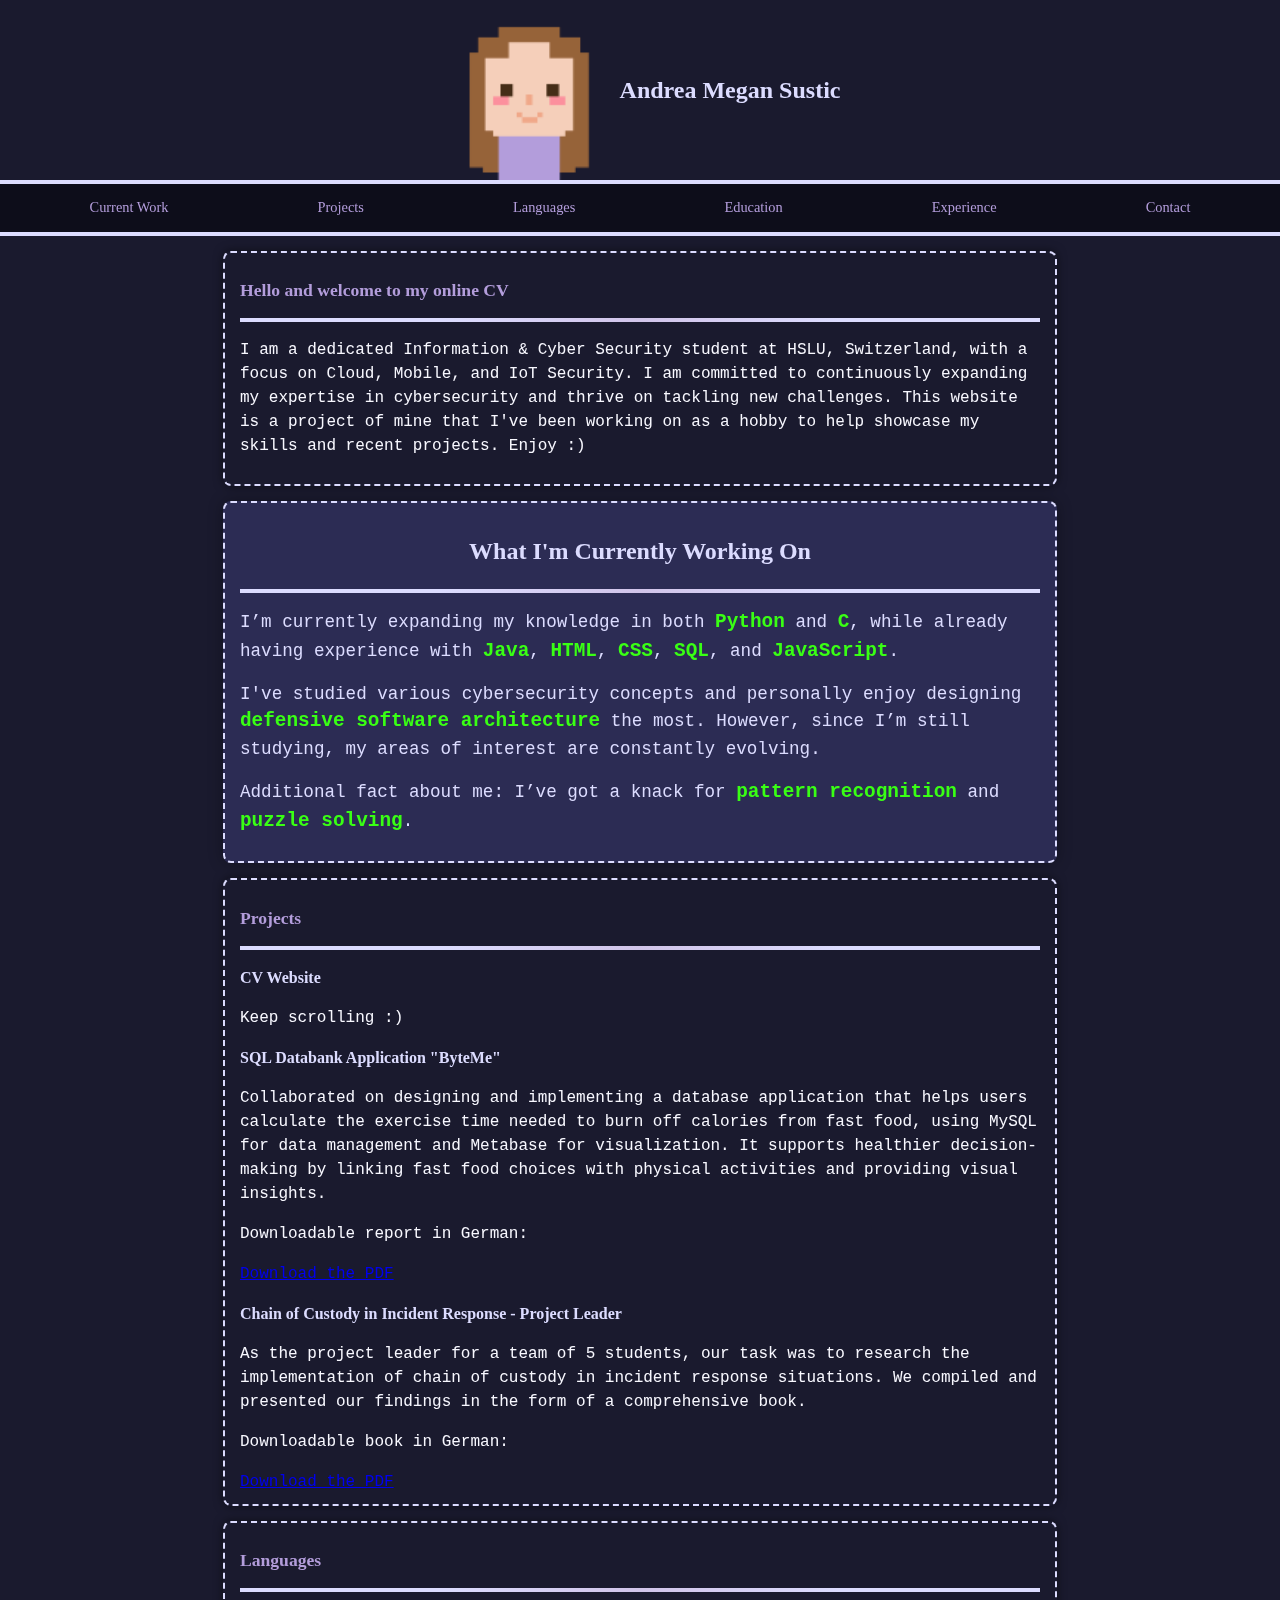
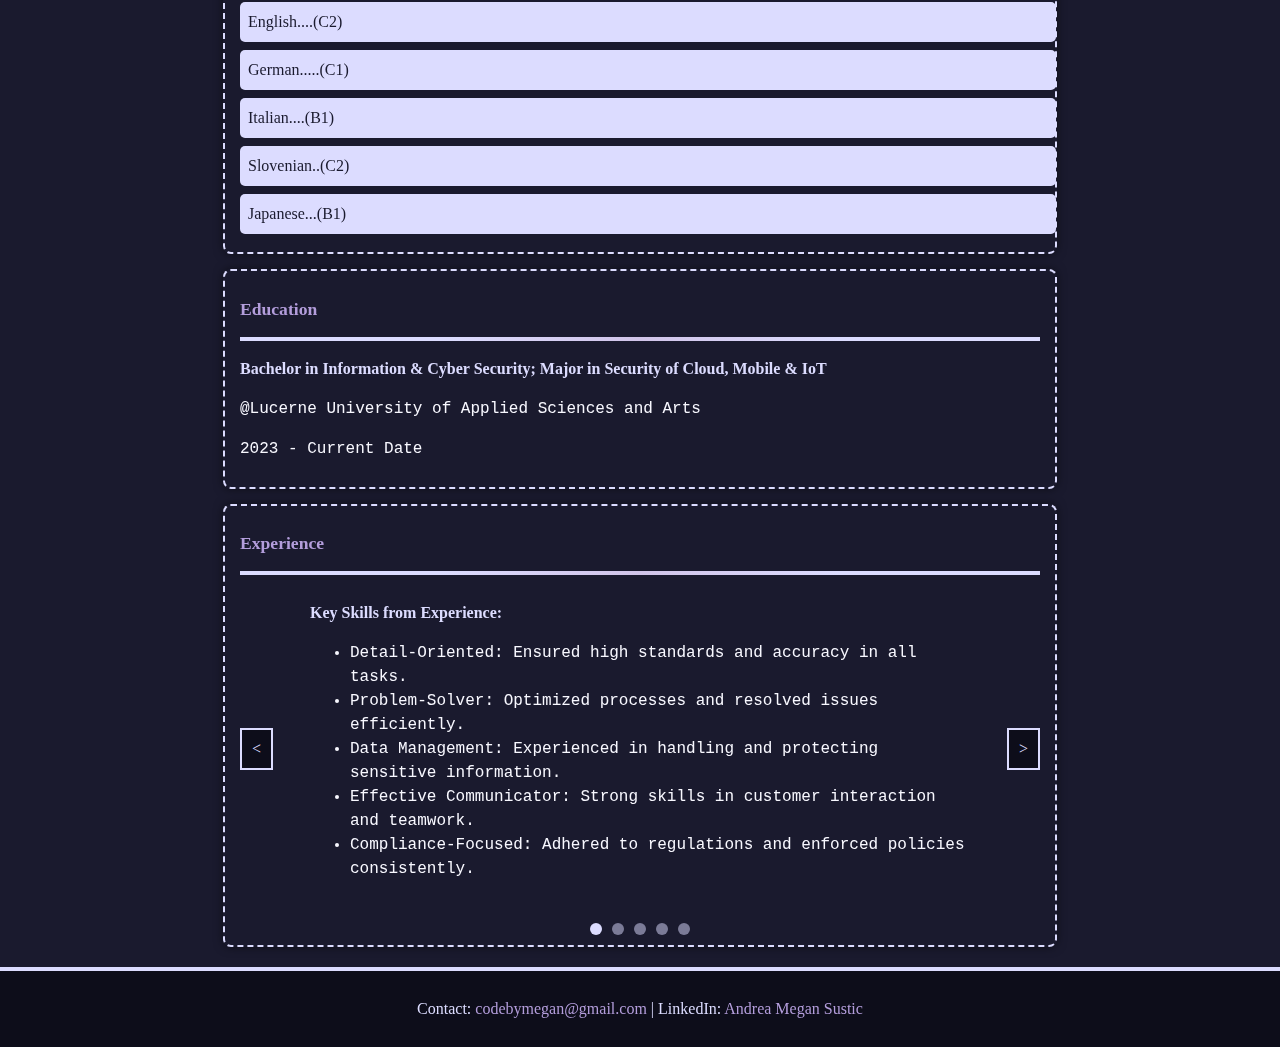
<file: index.html>
<!DOCTYPE html>
<html lang="en">
  <head>
    <meta charset="UTF-8" />
    <meta name="viewport" content="width=device-width, initial-scale=1.0" />
    <meta http-equiv="Content-Security-Policy" content="default-src 'self'; script-src 'self'; style-src 'self' https://fonts.googleapis.com; font-src https://fonts.gstatic.com;">
    <title>Andrea M. Sustic</title>
    <link rel="icon" type="image/png" href="img/pfp.png" />
    <link rel="stylesheet" href="resume.css" />
    <link
      href="https://fonts.googleapis.com/css2?family=Press+Start+2P&display=swap"
      rel="stylesheet"
    />
    <link rel="preconnect" href="https://fonts.googleapis.com" />
    <link rel="preconnect" href="https://fonts.gstatic.com" crossorigin />
    <link
      href="https://fonts.googleapis.com/css2?family=Roboto+Mono:ital,wght@0,100..700;1,100..700&display=swap"
      rel="stylesheet"
    />
  </head>
  <body>
    <header>
      <div id="header-content">
        <! --<canvas id="profile-pic" width="180" height="180"></canvas->
        <img src="img/pfp.png" alt="Pixel Art Profile Picture" width="180" height="180"/>
        <div id="personal-details">
          <h1 id="typewriter">Andrea Megan Sustic</h1>
        </div>
      </div>
    </header>

    <nav id="navbar">
      <a href="#current-work">Current Work</a>
      <a href="#projects">Projects</a>
      <a href="#languages">Languages</a>
      <a href="#education">Education</a>
      <a href="#experience">Experience</a>
      <a href="#contact">Contact</a>
    </nav>

    <canvas id="matrix-canvas"></canvas>

    <section id="skills" class="intro-section">
      <h2>Hello and welcome to my online CV</h2>
      <hr class="section-divider" />
      <p>
        I am a dedicated Information & Cyber Security student at HSLU,
        Switzerland, with a focus on Cloud, Mobile, and IoT Security. I am
        committed to continuously expanding my expertise in cybersecurity and
        thrive on tackling new challenges. This website is a project of mine
        that I've been working on as a hobby to help showcase my skills and
        recent projects. Enjoy :)
      </p>
    </section>

    <section id="current-work" class="retro-section">
  <h2>What I'm Currently Working On</h2>
  <hr class="section-divider" />
  <p id="current-work-content">
    I’m currently expanding my knowledge in both <span class="highlight">Python</span> and <span class="highlight">C</span>, 
    while already having experience with <span class="highlight">Java</span>, <span class="highlight">HTML</span>, <span class="highlight">CSS</span>, 
    <span class="highlight">SQL</span>, and <span class="highlight">JavaScript</span>.
  </p>
  <p id="current-work-content2">
    I've studied various cybersecurity concepts and personally enjoy designing 
    <span class="highlight">defensive software architecture</span> the most. However, since I’m still studying, my areas of interest 
    are constantly evolving.
  </p>
  <p id="current-work-content3">
    Additional fact about me: I’ve got a knack for <span class="highlight">pattern recognition</span> and <span class="highlight">puzzle solving</span>.
  </p>
</section>

    <section id="projects">
      <h2>Projects</h2>
      <hr class="section-divider" />
      <article>
        <h3>CV Website</h3>
        <p>Keep scrolling :)</p>
      </article>
      <article>
        <h3>SQL Databank Application "ByteMe"</h3>
        <p>
          Collaborated on designing and implementing a database application that
          helps users calculate the exercise time needed to burn off calories
          from fast food, using MySQL for data management and Metabase for
          visualization. It supports healthier decision-making by linking fast
          food choices with physical activities and providing visual insights.
        </p>
        <p>Downloadable report in German:</p>
        <a href="info/DBS_Projektbericht.pdf" download>Download the PDF</a>
      </article>
      <article>
    <h3>Chain of Custody in Incident Response - Project Leader</h3>
    <p>
      As the project leader for a team of 5 students, our task was to research 
      the implementation of <span class="highlight">chain of custody</span> in incident response situations.
      We compiled and presented our findings in the form of a comprehensive book.
    </p>
    <p>Downloadable book in German:</p>
    <a href="info/SPTA_Buch.pdf" download>Download the PDF</a>
  </article>

</section>
    </section>

    <section id="languages" class="skill-container">
      <h2>Languages</h2>
      <hr class="section-divider" />
      <div id="language-container">
        <div class="language-bar" data-percentage="98">English....(C2)</div>
        <div class="language-bar" data-percentage="88">German.....(C1)</div>
        <div class="language-bar" data-percentage="68">Italian....(B1)</div>
        <div class="language-bar" data-percentage="98">Slovenian..(C2)</div>
        <div class="language-bar" data-percentage="68">Japanese...(B1)</div>
      </div>
    </section>

    <section id="education">
      <h2>Education</h2>
      <hr class="section-divider" />
      <article>
        <h3>
          Bachelor in Information & Cyber Security; Major in Security of Cloud,
          Mobile & IoT
        </h3>
        <p>@Lucerne University of Applied Sciences and Arts</p>
        <p>2023 - Current Date</p>
      </article>
    </section>

    <section id="experience">
      <h2>Experience</h2>
      <hr class="section-divider" />
      <div class="experience-container">
        <div class="experience-carousel-wrapper">
          <div class="experience-navigation left">
            <button id="prev-experience">&lt;</button>
          </div>
          <div class="experience-carousel">
            <div class="experience-inner">
              <article>
                <h3>Key Skills from Experience:</h3>
                <ul>
                  <li>
                    Detail-Oriented: Ensured high standards and accuracy in all
                    tasks.
                  </li>
                  <li>
                    Problem-Solver: Optimized processes and resolved issues
                    efficiently.
                  </li>
                  <li>
                    Data Management: Experienced in handling and protecting
                    sensitive information.
                  </li>
                  <li>
                    Effective Communicator: Strong skills in customer
                    interaction and teamwork.
                  </li>
                  <li>
                    Compliance-Focused: Adhered to regulations and enforced
                    policies consistently.
                  </li>
                </ul>
              </article>
              <article>
                <h3>Bakery Assistant @ SourGood</h3>
                <p>July 2024 - Current Date, Zürich</p>
                <ul>
                  <li>
                    Maintained high standards in product quality, ensuring
                    consistency across all sourdough batches.
                  </li>
                  <li>
                    Worked closely with the team to meet production goals on
                    time.
                  </li>
                  <li>
                    Monitored stock levels and managed orders to ensure smooth
                    operations.
                  </li>
                </ul>
              </article>
              <article>
                <h3>Sales Associate @ Holmes Place AG</h3>
                <p>January 2022 - December 2022, Zürich</p>
                <ul>
                  <li>
                    Consistently achieved membership targets through strategic
                    client engagement.
                  </li>
                  <li>
                    Maintained accurate records and safeguarded client data in
                    CRM systems.
                  </li>
                  <li>
                    Assisted members with booking systems, ensuring a seamless
                    user experience.
                  </li>
                  <li>
                    Enforced studio policies and adhered to industry
                    regulations.
                  </li>
                  <li>
                    Contributed to promotional campaigns, enhancing studio
                    visibility.
                  </li>
                </ul>
              </article>
              <article>
                <h3>Physiotherapy Assistant @ DEOS Trnovo</h3>
                <p>May 2020 - July 2020, Ljubljana Slovenia</p>
                <ul>
                  <li>
                    Communicated with physicians to provide updates on patient
                    care.
                  </li>
                  <li>
                    Developed team communications and information for meetings.
                  </li>
                  <li>
                    Taught patients how to live within limits of capabilities
                    and celebrated successes.
                  </li>
                  <li>
                    Assisted physiotherapists in patient assessments and
                    treatment planning.
                  </li>
                  <li>
                    Supported patients during therapy sessions and provided
                    instructions and demonstrations for exercises and stretches.
                  </li>
                </ul>
              </article>

              <article>
                <h3>Sales Associate @ Lush Retail Ltd.</h3>
                <p>May 2019 - September 2019, Ljubljana Slovenia</p>
                <ul>
                  <li>
                    Organized and prioritized work to complete assignments in a
                    timely, efficient manner.
                  </li>
                  <li>
                    Successfully achieved sales targets and built customer
                    relationships.
                  </li>
                  <li>Remained punctual and professional at all times.</li>
                  <li>Working in a sales team in a well-organized store.</li>
                  <li>
                    Multi-lingual environment selling mostly to international
                    clients.
                  </li>
                </ul>
              </article>
            </div>
          </div>
          <div class="experience-navigation right">
            <button id="next-experience">&gt;</button>
          </div>
        </div>
        <div id="scroll-indicator">
          <div class="indicator-dot active"></div>
          <div class="indicator-dot"></div>
          <div class="indicator-dot"></div>
          <div class="indicator-dot"></div>
          <div class="indicator-dot"></div>
        </div>
      </div>
    </section>

    <footer id="contact">
      <p>
        Contact:
        <a href="mailto:codebymegan@gmail.com">codebymegan@gmail.com</a> |
        LinkedIn:
        <a href="https://www.linkedin.com/in/andrea-megan-sustic-448456227/">
          Andrea Megan Sustic</a
        >
      </p>
    </footer>

    <script src="resume.js"></script>
  </body>
</html>
</file>
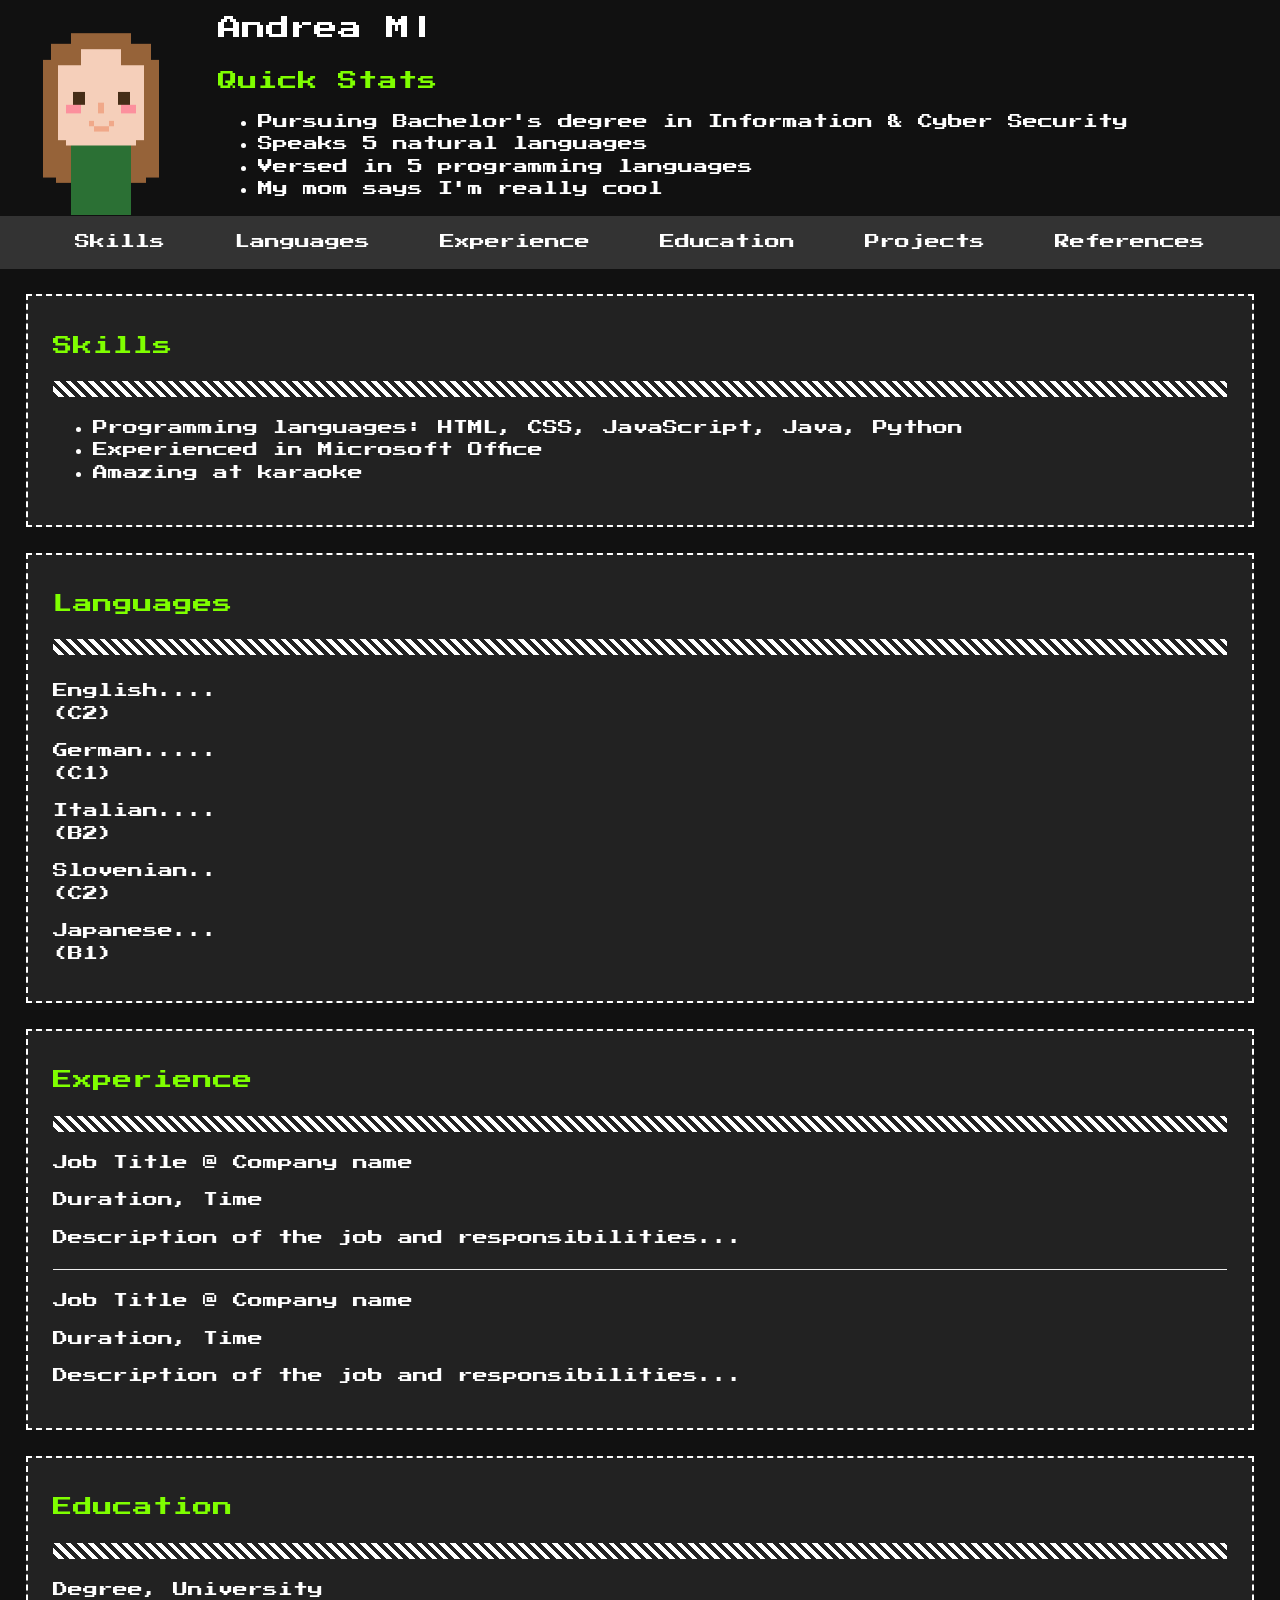
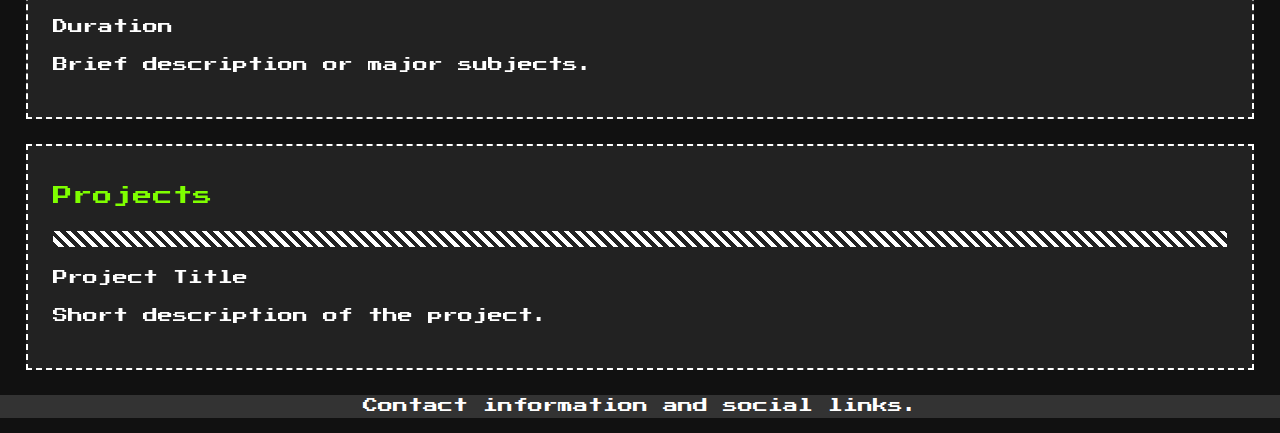
<file: resume.html>
<!DOCTYPE html>
<html lang="en">

  <head>
    <meta charset="UTF-8" />
    <meta name="viewport" content="width=device-width, initial-scale=1.0" />
    <title>CV - Andrea M. Sustic</title>
    <link rel="stylesheet" href="https://www.w3schools.com/w3css/4/w3.css" />
    <link rel="stylesheet" href="css/index.css" />
    <link
      href="https://fonts.googleapis.com/css2?family=Press+Start+2P&display=swap"
      rel="stylesheet"
    />
  </head>

  <body>
    <header>
      <div id="header-content" class="w3-cell-row">
        <canvas
          id="profile-pic"
          width="200"
          height="200"
          class="w3-image w3-cell-bottom"
        ></canvas>
        <div id="personal-details" class="w3-cell">
          <h1 id="typewriter" class="w3-container">Andrea Megan Sustic</h1>

          <div id="stats" class="w3-container">
            <h2>Quick Stats</h2>
            <ul>
              <li>
                Pursuing Bachelor's degree in Information & Cyber Security
              </li>
              <li>Speaks 5 natural languages</li>
              <li>
                Versed in 5 programming languages
              </li>
              <li>My mom says I'm really cool</li>
            </ul>
          </div>
        </div>
      </div>
    </header>

    <nav id="navbar">
      <a href="#skills">Skills</a>
      <a href="#languages">Languages</a>
      <a href="#experience">Experience</a>
      <a href="#education">Education</a>
      <a href="#projects">Projects</a>
      <a href="/index.html">References</a>
    </nav>

    <section>
    <div id="skills">
      <h2>Skills</h2>
      <hr id="section-divider" class="section-divider" />

      <ul>
        <li>Programming languages: HTML, CSS, JavaScript, Java, Python</li>
        <li>Experienced in Microsoft Office</li>
        <li>Amazing at karaoke</li>
        
      </ul>
    </div>
  </section>
  

  <section>
    <div id="languages" class="skill-container">
      <h2>Languages</h2>
      <hr id="section-divider" class="section-divider" />
      <div id="language-container">
      <div id="language" data-percentage="100"> English....(C2) </div>
      <div id="language" data-percentage="90"> German.....(C1) </div>
      <div id="language" data-percentage="70"> Italian....(B2)</div>
      <div id="language" data-percentage="100"> Slovenian..(C2)</div>
      <div id="language" data-percentage="60"> Japanese...(B1)</div>
      </div>
  </section>

     

  <section>
    <div id="experience">
      <h2>Experience</h2>
      <hr id="section-divider" class="section-divider" />
      <article>
        <h3>Job Title @ Company name</h3>
        <p>Duration, Time</p>
        <p>Description of the job and responsibilities...</p>
        <hr>
      </article>
      <article>
        <h3>Job Title @ Company name</h3>
        <p>Duration, Time</p>
        <p>Description of the job and responsibilities...</p>
      </article>
   
   </div>
  </section>


  <section>
    <div id="education">
      <h2>Education</h2>
      <hr id="section-divider" class="section-divider" />
      <article>
        <h3>Degree, University</h3>
        <p>Duration</p>
        <p>Brief description or major subjects.</p>
      </article>
    </div>
  </section>

    <section>
    <div id="projects">
      <h2>Projects</h2>
      <hr id="section-divider" class="section-divider" />

      <article>
        <h3>Project Title</h3>
        <p>Short description of the project.</p>
      </article>
    </div>
  </section>

  <footer>
    <p>Contact information and social links.</p>
  </footer>

  <script src="/var/resume.js"></script>
  </body>
</html>
</file>
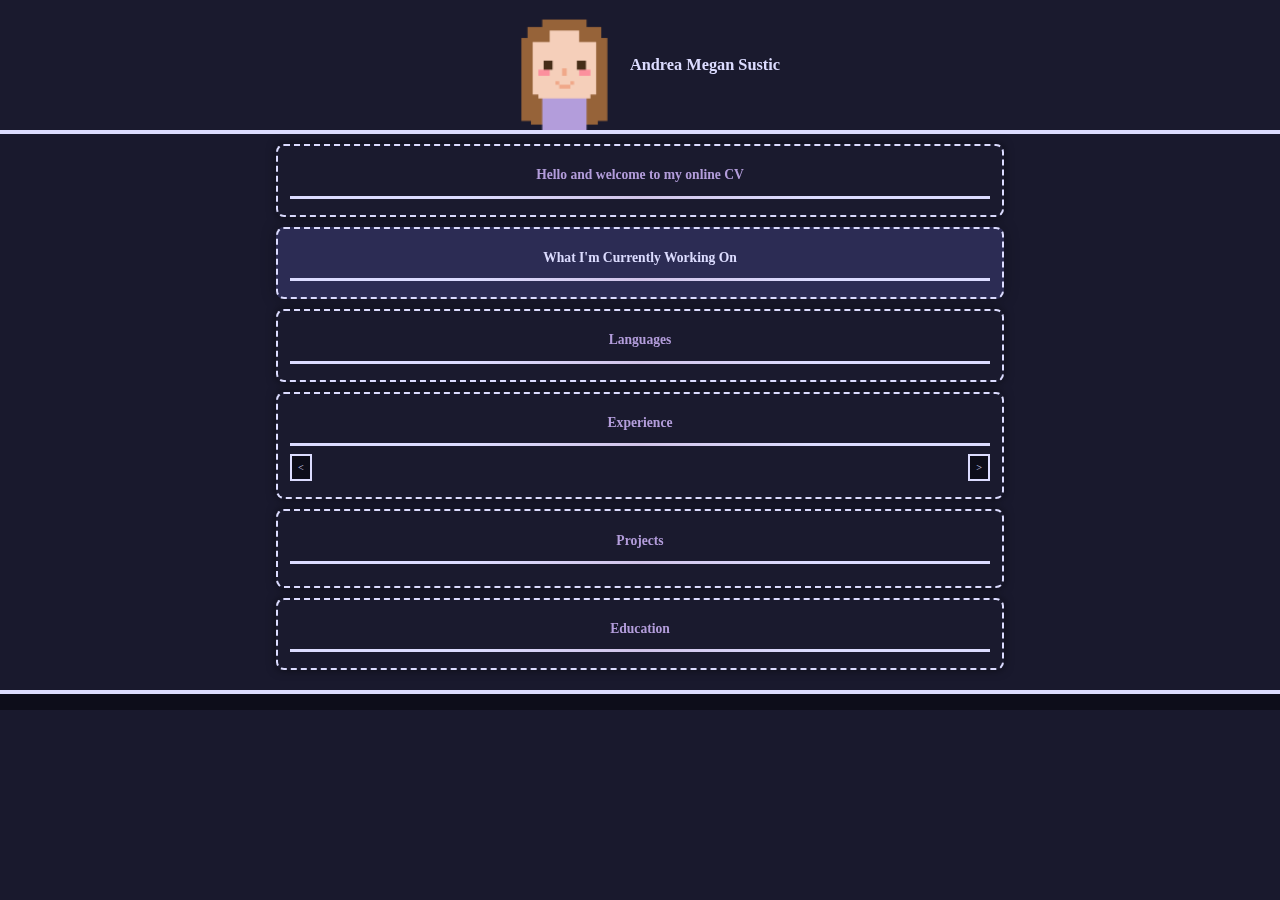
<file: internet/cv.html>
<!DOCTYPE html>
<html lang="en">

<head>
    <meta charset="UTF-8" />
    <meta name="viewport" content="width=device-width, initial-scale=1.0" />
    <meta http-equiv="Content-Security-Policy" content="default-src 'self';
             script-src 'self';
             style-src 'self' https://fonts.googleapis.com;
             font-src https://fonts.gstatic.com;">

    <title>Andrea M. Sustic</title>
    <!-- <link rel="icon" type="image/png" href="/img/pfp.png" /> -->
    <link rel="stylesheet" href="cv.css" />
    <link rel="preconnect" href="https://fonts.googleapis.com" />
    <link rel="preconnect" href="https://fonts.gstatic.com" crossorigin />
    <link href="https://fonts.googleapis.com/css2?family=Press+Start+2P&display=swap" rel="stylesheet" />
    <link href="https://fonts.googleapis.com/css2?family=Roboto+Mono:ital,wght@0,100..700;1,100..700&display=swap"
        rel="stylesheet" />
</head>

<body>
    <header>
        <div id="header-content">
            <!-- JSON renders image src + name -->
            <img id="profile-img" src="/img/pfp.png" alt="Pixel Art Profile Picture" width="130" height="130" />
            <div id="personal-details">
                <h1 id="person-name">Andrea Megan Sustic</h1>
            </div>
        </div>
    </header>

    <!-- <nav id="navbar">
        <a href="#skills">Current Update</a>
        <a href="#languages">Languages</a>
        <a href="#experience">Experience</a>
        <a href="#projects">Projects</a>
        <a href="#education">Education</a>
        <a href="#contact">Contact</a>
    </nav>-->

    <canvas id="matrix-canvas"></canvas>

    <!-- Intro / Welcome -->
    <section id="skills" class="intro-section">
        <h2 id="intro-title">Hello and welcome to my online CV</h2>
        <hr class="section-divider" />
        <div id="intro-paragraphs"></div>
    </section>

    <!-- "Current Work" / Update -->
    <section id="current-work" class="retro-section">
        <h2 id="current-work-title">What I'm Currently Working On</h2>
        <hr class="section-divider" />
        <div id="current-work-body"></div>
    </section>

    <!-- Languages -->
    <section id="languages" class="skill-container">
        <h2 id="languages-title">Languages</h2>
        <hr class="section-divider" />
        <div id="language-container"></div>
    </section>

    <!-- Experience Carousel -->
    <section id="experience">
        <h2 id="experience-title">Experience</h2>
        <hr class="section-divider" />
        <div class="experience-container">
            <div class="experience-carousel-wrapper">
                <div class="experience-navigation left">
                    <button id="prev-experience" type="button">&lt;</button>
                </div>

                <div class="experience-carousel">
                    <div class="experience-inner" id="experience-inner">
                        <!-- JSON will inject <article> slides here -->
                    </div>
                </div>

                <div class="experience-navigation right">
                    <button id="next-experience" type="button">&gt;</button>
                </div>
            </div>

            <div id="scroll-indicator"></div>
        </div>
    </section>

    <!-- Projects -->
    <section id="projects">
        <h2 id="projects-title">Projects</h2>
        <hr class="section-divider">
        <ul class="projects-list" id="projects-list"></ul>
        </hr>
    </section>

    <!-- Education -->
    <section id="education">
        <h2 id="education-title">Education</h2>
        <hr class="section-divider" />
        <div id="education-body"></div>
    </section>

    <!-- Contact Footer -->
    <footer id="contact">
        <div id="contact-footer"></div>
    </footer>

    <script src="cv.js" defer></script>
</body>

</html>
</file>
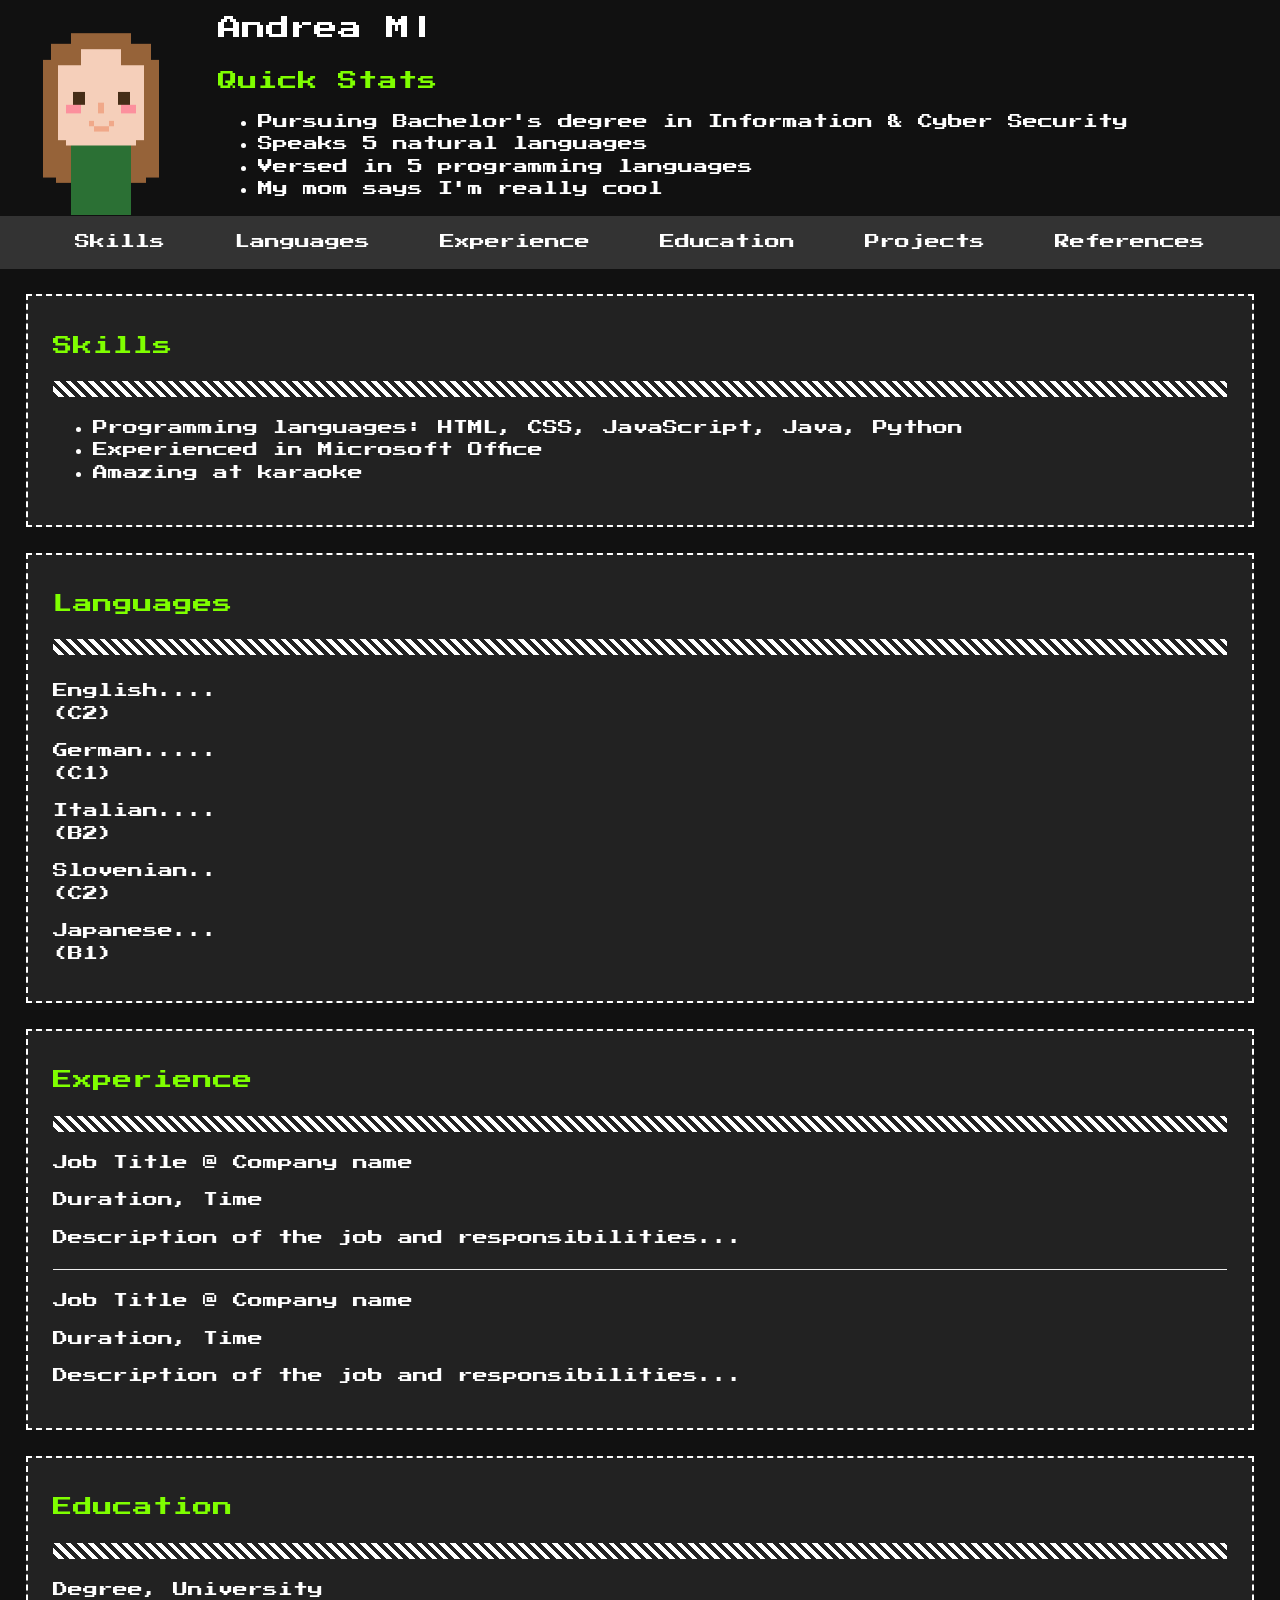
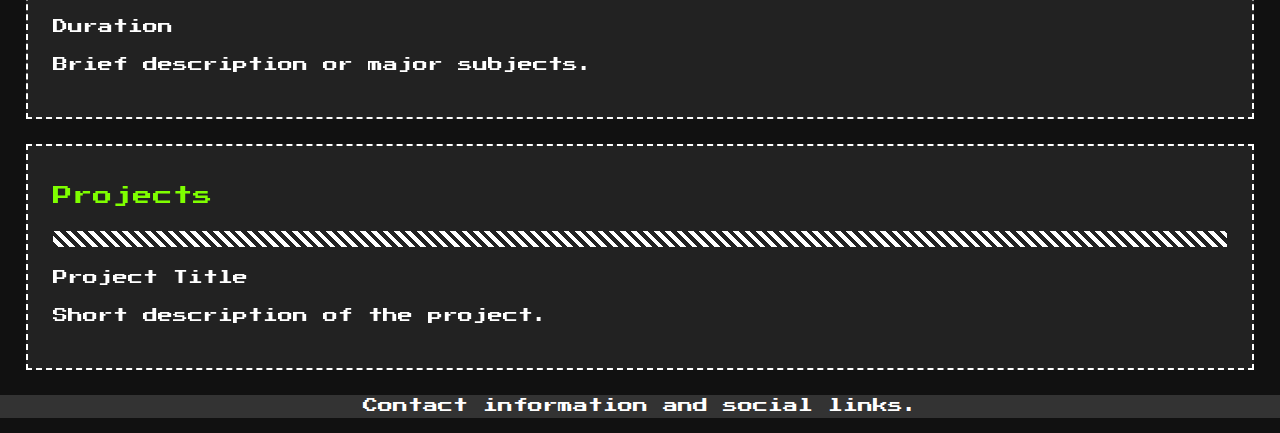
<file: var/resume.html>
<!DOCTYPE html>
<html lang="en">

  <head>
    <meta charset="UTF-8" />
    <meta name="viewport" content="width=device-width, initial-scale=1.0" />
    <title>CV - Andrea M. Sustic</title>
    <link rel="stylesheet" href="https://www.w3schools.com/w3css/4/w3.css" />
    <link rel="stylesheet" href="/css/index.css" />
    <link
      href="https://fonts.googleapis.com/css2?family=Press+Start+2P&display=swap"
      rel="stylesheet"
    />
  </head>

  <body>
    <header>
      <div id="header-content" class="w3-cell-row">
        <canvas
          id="profile-pic"
          width="200"
          height="200"
          class="w3-image w3-cell-bottom"
        ></canvas>
        <div id="personal-details" class="w3-cell">
          <h1 id="typewriter" class="w3-container">Andrea Megan Sustic</h1>

          <div id="stats" class="w3-container">
            <h2>Quick Stats</h2>
            <ul>
              <li>
                Pursuing Bachelor's degree in Information & Cyber Security
              </li>
              <li>Speaks 5 natural languages</li>
              <li>
                Versed in 5 programming languages
              </li>
              <li>My mom says I'm really cool</li>
            </ul>
          </div>
        </div>
      </div>
    </header>

    <nav id="navbar">
      <a href="#skills">Skills</a>
      <a href="#languages">Languages</a>
      <a href="#experience">Experience</a>
      <a href="#education">Education</a>
      <a href="#projects">Projects</a>
      <a href="/index.html">References</a>
    </nav>

    <section>
    <div id="skills">
      <h2>Skills</h2>
      <hr id="section-divider" class="section-divider" />

      <ul>
        <li>Programming languages: HTML, CSS, JavaScript, Java, Python</li>
        <li>Experienced in Microsoft Office</li>
        <li>Amazing at karaoke</li>
        
      </ul>
    </div>
  </section>
  

  <section>
    <div id="languages" class="skill-container">
      <h2>Languages</h2>
      <hr id="section-divider" class="section-divider" />
      <div id="language-container">
      <div id="language" data-percentage="100"> English....(C2) </div>
      <div id="language" data-percentage="90"> German.....(C1) </div>
      <div id="language" data-percentage="70"> Italian....(B2)</div>
      <div id="language" data-percentage="100"> Slovenian..(C2)</div>
      <div id="language" data-percentage="60"> Japanese...(B1)</div>
      </div>
  </section>

     

  <section>
    <div id="experience">
      <h2>Experience</h2>
      <hr id="section-divider" class="section-divider" />
      <article>
        <h3>Job Title @ Company name</h3>
        <p>Duration, Time</p>
        <p>Description of the job and responsibilities...</p>
        <hr>
      </article>
      <article>
        <h3>Job Title @ Company name</h3>
        <p>Duration, Time</p>
        <p>Description of the job and responsibilities...</p>
      </article>
   
   </div>
  </section>


  <section>
    <div id="education">
      <h2>Education</h2>
      <hr id="section-divider" class="section-divider" />
      <article>
        <h3>Degree, University</h3>
        <p>Duration</p>
        <p>Brief description or major subjects.</p>
      </article>
    </div>
  </section>

    <section>
    <div id="projects">
      <h2>Projects</h2>
      <hr id="section-divider" class="section-divider" />

      <article>
        <h3>Project Title</h3>
        <p>Short description of the project.</p>
      </article>
    </div>
  </section>

  <footer>
    <p>Contact information and social links.</p>
  </footer>

  <script src="/var/resume.js"></script>
  </body>
</html>
</file>
<file: resume.css>
body {
  font-family: "Roboto Mono", monospace;
  font-size: 1em;
  background-color: #1a1a2e;
  color: #f8f8ff;
  margin: 0;
  padding: 0;
  line-height: 1.5;
}

h1,
h2,
h3,
#navbar a,
footer,
.language-bar {
  font-family: "Press Start 2P", cursive;
  color: #dcdcff;
}

a {
  cursor: pointer;
}

header {
  display: flex;
  justify-content: space-between;
  align-items: center;
  padding: 0 20px;
  background-color: #1a1a2e;
  border-bottom: 4px solid #dcdcff;
  flex-wrap: wrap;
}

#header-content {
  margin: auto;
  display: flex;
  align-items: center;
  flex-direction: row;
  text-align: left;
  flex-wrap: wrap;
}

h1 {
  font-size: 1.5em;
  color: #dcdcff;
  margin: 0;
}

h2 {
  font-size: 1.1em;
  color: #b39ddb;
}

h3 {
  font-size: 1em;
}

#navbar {
  background-color: #0d0d1a;
  display: flex;
  justify-content: space-around;
  padding: 8px 15px;
  border-bottom: 4px solid #dcdcff;
  flex-wrap: wrap;
}

#navbar a {
  font-size: 0.9em;
  color: #b39ddb;
  text-decoration: none;
  margin: 5px 10px;
  transition: color 0.3s;
}

#navbar a:hover {
  color: #d1c4e9;
}

#matrix-canvas {
  position: fixed;
  top: 0;
  left: 0;
  width: 100%;
  height: 100%;
  z-index: -1;
  display: block;
  pointer-events: none;
}

section {
  margin: 15px auto;
  padding: 10px 15px;
  background-color: #1a1a2e;
  border: 2px dashed #dcdcff;
  border-radius: 8px;
  box-shadow: 0 0 10px rgba(0, 0, 0, 0.5);
  max-width: 800px;
}

.section-divider {
  border: 0;
  height: 4px;
  background: linear-gradient(90deg, #dcdcff 25%, #d1c4e9 50%, #dcdcff 75%);
  margin: 10px 0;
}

/* section for Current Work */
.retro-section {
  background-color: #2c2c54;
  box-shadow: 0 0 15px rgba(0, 0, 0, 0.3);
  text-align: left;
  animation: fadeIn 1s ease-in-out;
}

.retro-section h2 {
  font-family: "Press Start 2P", cursive;
  font-size: 1.5em;
  color: #dcdcff;
  text-align: center;
}

.retro-section p {
  font-family: "Roboto Mono", monospace;
  font-size: 1.1em;
  color: #dcdcff;
  line-height: 1.5;
  margin: 15px 0;
}

.retro-section .highlight {
  color: #39FF14;
  font-weight: bold;
  font-size: 1.1em;
}

@keyframes fadeIn {
  from {
    opacity: 0;
    transform: translateY(20px);
  }
  to {
    opacity: 1;
    transform: translateY(0);
  }
}

/* Language bars */
.language-bar {
  background-color: #dcdcff;
  color: #1a1a2e;
  padding: 8px;
  margin-bottom: 8px;
  border-radius: 5px;
  font-size: 1em;
  position: relative;
  overflow: hidden;
  width: 100%;
  transition: width 0.5s ease-in-out, background-color 0.5s ease-in-out;
}

.language-bar.hovered {
  width: var(--percentage);
  background-color: #b39ddb;
}

.language-bar[data-percentage="98"] {
  --percentage: 98%;
}

.language-bar[data-percentage="88"] {
  --percentage: 88%;
}

.language-bar[data-percentage="68"] {
  --percentage: 68%;
}

footer {
  background-color: #0d0d1a;
  color: #dcdcff;
  padding: 10px 20px;
  text-align: center;
  border-top: 4px solid #dcdcff;
  margin-top: 20px;
}

footer p a {
  color: #b39ddb;
  text-decoration: none;
}

footer p a:hover {
  color: #d1c4e9;
}

/* Experience Carousel */
.experience-container {
  display: flex;
  flex-direction: column;
  align-items: center;
  position: relative;
}

.experience-carousel-wrapper {
  display: flex;
  justify-content: space-between;
  width: 100%;
  max-width: 800px;
}

.experience-navigation {
  display: flex;
  align-items: center;
  justify-content: center;
  position: relative;
}

.experience-navigation button {
  background-color: #0d0d1a;
  color: #dcdcff;
  border: 2px solid #dcdcff;
  padding: 10px;
  cursor: pointer;
  font-family: "Press Start 2P", cursive;
  font-size: 1em;
  transition: background-color 0.3s ease, color 0.3s ease;
}

.experience-navigation button:hover {
  background-color: #b39ddb;
  color: #1a1a2e;
}

.experience-carousel {
  overflow: hidden;
  width: 100%;
  max-width: 700px;
  padding: 0 10px;
}

.experience-inner {
  display: flex;
  transition: transform 0.5s ease;
}

.experience-inner article {
  min-width: 100%;
  box-sizing: border-box;
  padding: 0 20px;
}

#scroll-indicator {
  display: flex;
  justify-content: center;
  margin-top: 10px;
}

.indicator-dot {
  width: 12px;
  height: 12px;
  background-color: #dcdcff;
  border-radius: 50%;
  margin: 0 5px;
  opacity: 0.5;
  transition: opacity 0.3s ease;
}

.indicator-dot.active {
  opacity: 1;
}

@media (max-width: 768px) {
  body {
    font-size: 0.8em;
  }

  header {
    flex-direction: column;
    align-items: center;
  }

  section {
    margin: 10px;
    padding: 10px;
  }

  #navbar a {
    font-size: 0.9em;
  }
}

@media (max-width: 480px) {
  body {
    font-size: 0.7em;
  }

  section {
    margin: 10px;
    padding: 10px;
  }

  #navbar {
    flex-direction: column;
  }

  #navbar a {
    margin: 5px 0;
  }
}
</file>
<file: css/index.css>
body {
  font-family: "Press Start 2P", cursive;
  background-color: #111;
  color: white;
  margin: 0;
  padding: 0;
}

#profile-pic {
  max-width: 100%;
  height: auto;
}

h1 {
  font-size: 1.6em;
  font-family: "Press Start 2P", cursive;
}

h2 {
  font-size: 1.3em;
  font-family: "Press Start 2P", cursive;
  color: chartreuse;
}

h3 {
  font-size: 1em;
  font-family: "Press Start 2P", cursive;
}

#header-content {
  display: flex;
  flex-wrap: wrap;
}

#navbar {
  background-color: #333;
  padding: 10px;
}

#navbar a {
  font-size: 0.8rem;
  display: block;
  text-decoration: none;
  padding: 5px;
}

.img {
  width: 20%;
  height: auto;
}
#warningSection,
#successSection {
  display: none;
}

#warningSection {
  background-color: #ffcc00;
  color: #000;
  border: 2px solid #ff4500;
}

#successSection {
  background-color: #32cd32;
  color: #fff;
  border: 2px solid #008000;
}

section {
  box-sizing: border-box;
  margin: 2%;
  padding: 2%;
  border: 2px dashed #fff;
  background-color: #222;
}

.section-divider {
  border: 0;
  height: 16px;
  background: repeating-linear-gradient(
    45deg,
    transparent,
    transparent 4px,
    #fff 4px,
    #fff 8px
  );
}

.recommendationForm p {
  display: block;
  width: 100%;
}

input,
textarea {
  padding: 2em;
  width: 100%;
}

button {
  display: block;
  width: 100%;
}

@media (min-width: 600px) {
  #header-content {
    display: flexbox;
    flex-wrap: wrap;
  }

  #profile-pic {
    max-width: 100%;
    height: auto;
    margin: 1px;
  }

  #navbar {
    display: flex;
    justify-content: space-evenly;
    align-items: center;
    padding: 10px;
  }

  #navbar a {
    font-size: 1rem;
    text-align: justify;
  }

  html {
    scroll-behavior: smooth;
  }

  #info-box li {
    margin-bottom: 10px;
  }

  .img {
    width: 10%;
  }
}

.recommendationForm p {
  display: block;
  width: 100%;
}

input,
textarea {
  padding: 1em;
  width: 100%;
  border: solid #000;
}

button {
  background: #92cd41;
  padding: 10px;
  font-size: medium;
  font-family: "Press Start 2P", cursive;
  color: white;
  border: 2px #008000 solid;
  display: block;
  width: 100%;
}

button:hover,
button:focus {
  background: gold;
}

#existing-recommendations {
  padding: 20px;
}

#language {
  background-color: #25c70190;
  color: white;
  padding: 5px 0;
  margin-bottom: 5px;
  width: 0;
  transition: width 2s ease;
}

footer {
  position: relative;
  text-align: center;
  background-color: #333;
  bottom: 0;
  width: 100%;
}
</file>
<file: internet/cv.css>
body {
    font-family: "Roboto Mono", monospace;
    font-size: 0.85em;
    background-color: #1a1a2e;
    color: #f8f8ff;
    margin: 0;
    padding: 0;
    line-height: 1.4;
  }
  
  h1,
  h2,
  h3,
  #navbar a,
  footer,
  .language-bar {
    font-family: "Press Start 2P", cursive;
    color: #dcdcff;
  }
  
  a {
    cursor: pointer;
  }
  
  header {
    display: flex;
    justify-content: space-between;
    align-items: center;
    padding: 0 14px;
    background-color: #1a1a2e;
    border-bottom: 4px solid #dcdcff;
    flex-wrap: wrap;
  }
  
  #header-content {
    margin: auto;
    display: flex;
    align-items: center;
    flex-direction: row;
    text-align: left;
    flex-wrap: wrap;
  }
  
  h1 {
    font-size: 1.2em;
    color: #dcdcff;
    margin: 0;
  }
  
  h2 {
    font-size: 1em;
    color: #b39ddb;
    text-align: center;
  }
  
  h3 {
    font-size: 0.9em;
  }
  
  #navbar {
    background-color: #0d0d1a;
    display: flex;
    justify-content: space-around;
    padding: 6px 10px;
    border-bottom: 4px solid #dcdcff;
    flex-wrap: wrap;
  }
  
  #navbar a {
    font-size: 0.75em;
    color: #b39ddb;
    text-decoration: none;
    margin: 3px 8px;
    transition: color 0.3s;
  }
  
  #navbar a:hover {
    color: #d1c4e9;
  }
  
  #matrix-canvas {
    position: fixed;
    top: 0;
    left: 0;
    width: 100%;
    height: 100%;
    z-index: -1;
    display: block;
    pointer-events: none;
  }
  
  section {
    margin: 10px auto;
    padding: 8px 12px;
    background-color: #1a1a2e;
    border: 2px dashed #dcdcff;
    border-radius: 8px;
    box-shadow: 0 0 10px rgba(0, 0, 0, 0.5);
    max-width: 700px;
    animation: fadeIn 1s ease-in-out;
  }
  
  .section-divider {
    border: 0;
    height: 3px;
    background: linear-gradient(90deg, #dcdcff 25%, #d1c4e9 50%, #dcdcff 75%);
    margin: 8px 0;
  }
  
  /* Current Work Section */
  .retro-section {
    background-color: #2c2c54;
    box-shadow: 0 0 15px rgba(0, 0, 0, 0.3);
    text-align: left;
    animation: fadeIn 1s ease-in-out;
  }
  
  .retro-section h2 {
    color: #dcdcff;
    text-align: center;
  }
  
  .retro-section p {
    font-family: "Roboto Mono", monospace;
    color: #dcdcff;
  }
  
  .retro-section .highlight {
    color: #39ff14;
    font-weight: bold;
  }
  
  @keyframes fadeIn {
    from {
      opacity: 0;
      transform: translateY(20px);
    }
    to {
      opacity: 1;
      transform: translateY(0);
    }
  }
  
  /* Language Bars */
  .language-bar {
    background-color: #dcdcff;
    color: #1a1a2e;
    padding: 8px;
    margin-bottom: 8px;
    border-radius: 5px;
    font-size: 0.85em;
    position: relative;
    overflow: hidden;
    width: 0%; /* Start at 0% for animation */
    transition: width 1.2s ease-in-out, background-color 0.5s ease-in-out;
  }
  
  
  .language-bar.hovered {
    width: var(--percentage);
    background-color: #b39ddb;
  }
  
  .language-bar[data-percentage="98"] {
    --percentage: 98%;
  }
  
  .language-bar[data-percentage="88"] {
    --percentage: 88%;
  }
  
  .language-bar[data-percentage="68"] {
    --percentage: 68%;
  }
  
  footer {
    background-color: #0d0d1a;
    color: #dcdcff;
    padding: 8px 15px;
    text-align: center;
    border-top: 4px solid #dcdcff;
    margin-top: 20px;
    font-size: 0.8em;
  }
  
  footer p a {
    color: #b39ddb;
    text-decoration: none;
  }
  
  footer p a:hover {
    color: #d1c4e9;
  }
  
  /* Experience Carousel */
  .experience-container {
    display: flex;
    flex-direction: column;
    align-items: center;
    position: relative;
  }
  
  .experience-carousel-wrapper {
    display: flex;
    justify-content: space-between;
    width: 100%;
    max-width: 700px;
  }
  
  .experience-navigation {
    display: flex;
    align-items: center;
    justify-content: center;
    position: relative;
  }
  
  .experience-navigation button {
    background-color: #0d0d1a;
    color: #dcdcff;
    border: 2px solid #dcdcff;
    padding: 6px;
    cursor: pointer;
    font-family: "Press Start 2P", cursive;
    font-size: 0.75em;
    transition: background-color 0.3s ease, color 0.3s ease;
  }
  
  .experience-navigation button:hover {
    background-color: #b39ddb;
    color: #1a1a2e;
  }
  
  .experience-carousel {
    overflow: hidden;
    width: 100%;
    max-width: 600px;
    padding: 0 8px;
  }
  
  .experience-inner {
    display: flex;
    transition: transform 0.5s ease;
  }
  
  .experience-inner article {
    min-width: 100%;
    box-sizing: border-box;
    padding: 0 16px;
    font-size: 0.9em;
  }

/* Projects list: NO bullets on titles */
.projects-list {
  list-style: none;      /* removes bullets on each project title */
  padding-left: 0;
  margin: 1em;
}

.project-item {
  margin: 0 0 12px 0;
}

/* Bullets ONLY for the content list */
.project-bullets {
  list-style: disc;
  padding-left: 1.2em;
  margin: 6px 0 10px;
}

.project-bullets li {
  margin: 4px 0;
}

  
  #scroll-indicator {
    display: flex;
    justify-content: center;
    margin-top: 8px;
  }
  
  .indicator-dot {
    width: 10px;
    height: 10px;
    background-color: #dcdcff;
    border-radius: 50%;
    margin: 0 4px;
    opacity: 0.5;
    transition: opacity 0.3s ease;
  }
  
  .indicator-dot.active {
    opacity: 1;
  }
  
  
  /* Responsive tweaks (unchanged) */
  @media (max-width: 768px) {
    body {
      font-size: 0.75em;
    }
  
    header {
      flex-direction: column;
      align-items: center;
    }
  
    section {
      margin: 8px;
      padding: 8px;
    }
  
    #navbar a {
      font-size: 0.8em;
    }
  }
  
  @media (max-width: 480px) {
    body {
      font-size: 0.7em;
    }
  
    section {
      margin: 6px;
      padding: 6px;
    }
  
    #navbar {
      flex-direction: column;
    }
  
    #navbar a {
      margin: 4px 0;
    }
  }
</file>
